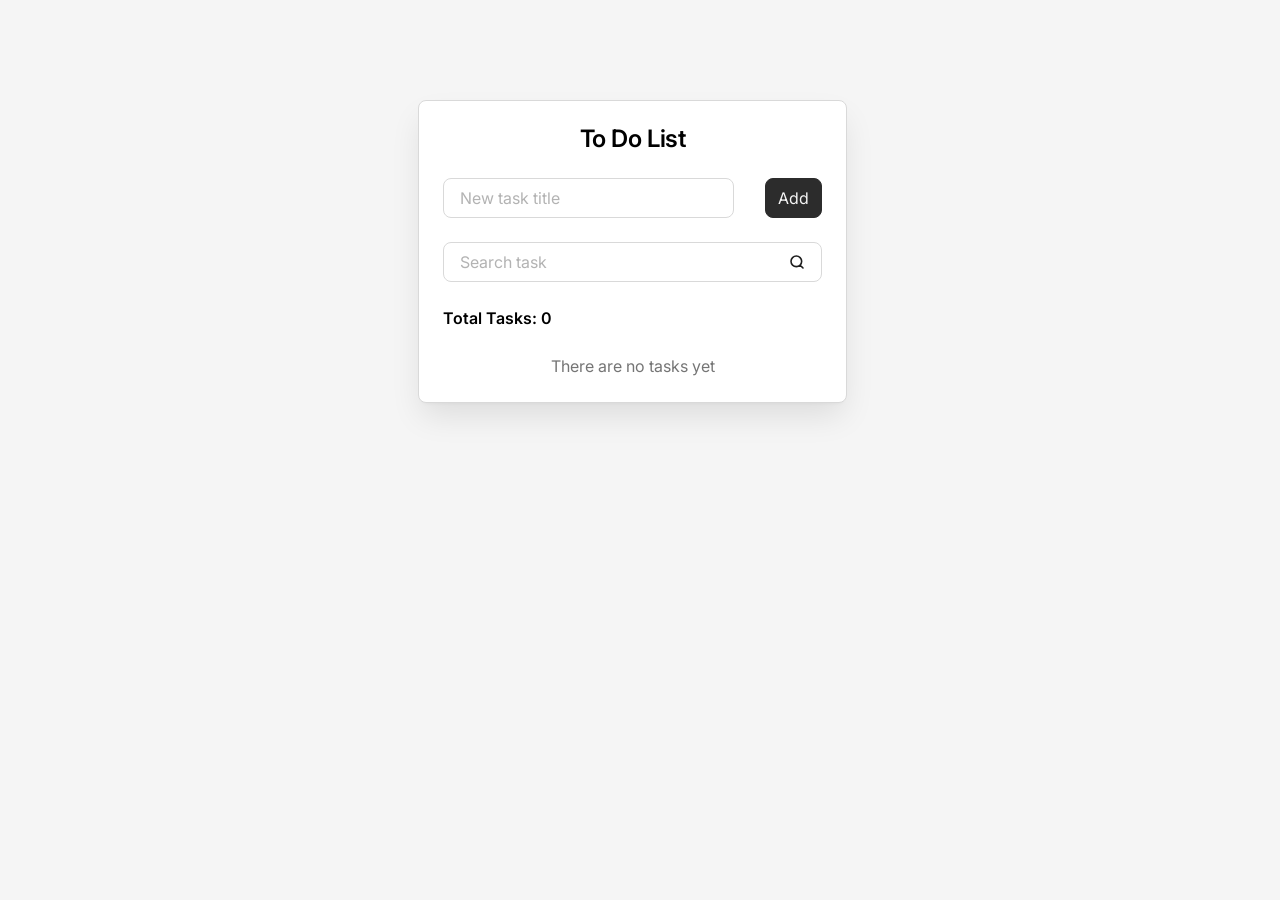
<file: index.html>
<!doctype html>
<html lang="en">
<head>
    <meta charset="UTF-8">
    <meta name="viewport" content="width=device-width">
    <title>To Do List</title>
    <link rel="stylesheet" href="styles/index.css">
    <script src="script.js" type="module"></script>
</head>
<body>

<div class="todo" data-js-todo>
   <h1 class="todo__title">To Do List</h1>
    <form class="todo__form" data-js-todo-new-task-form>
        <div class="todo__field field">
            <label class="field__label" for="new-task" data-js-todo-label>
                New task title
            </label>
            <input class="field__input" id="new-task" placeholder=" " autocomplete="off" data-js-todo-new-task-input>

        </div>
        <button class="button" type="submit">Add</button>
    </form>
    <form class="todo__form" data-js-todo-search-task-form>
        <div class="todo__field field">
            <label class="field__label" for="search-task" data-js-todo-label>
                Search task
            </label>
            <input class="field__input" id="search-task" placeholder=" " autocomplete="off" type="search" data-js-todo-search-task-input>

        </div>
    </form>
    <div class="todo__info">
        <div class="todo__total-tasks">
            Total Tasks: <span data-js-todo-total-tasks>0</span>
        </div>
        <button class="todo__delete-all-button" type="button" data-js-todo-delete-all-button>
            Delete All
        </button>
    </div>
    <ul class="todo__list" data-js-todo-list>
    </ul>
    <div class="todo__empty-message" data-js-todo-empty-message></div>
</div>

</body>
</html>
</file>
<file: styles/index.css>
@import 'normalize.css';
@import 'fonts.css';
@import 'variables.css';
@import 'globals.css';

@import 'components/button.css';
@import 'components/field.css';
@import 'components/todo.css';
@import 'components/todo-item.css';
</file>
